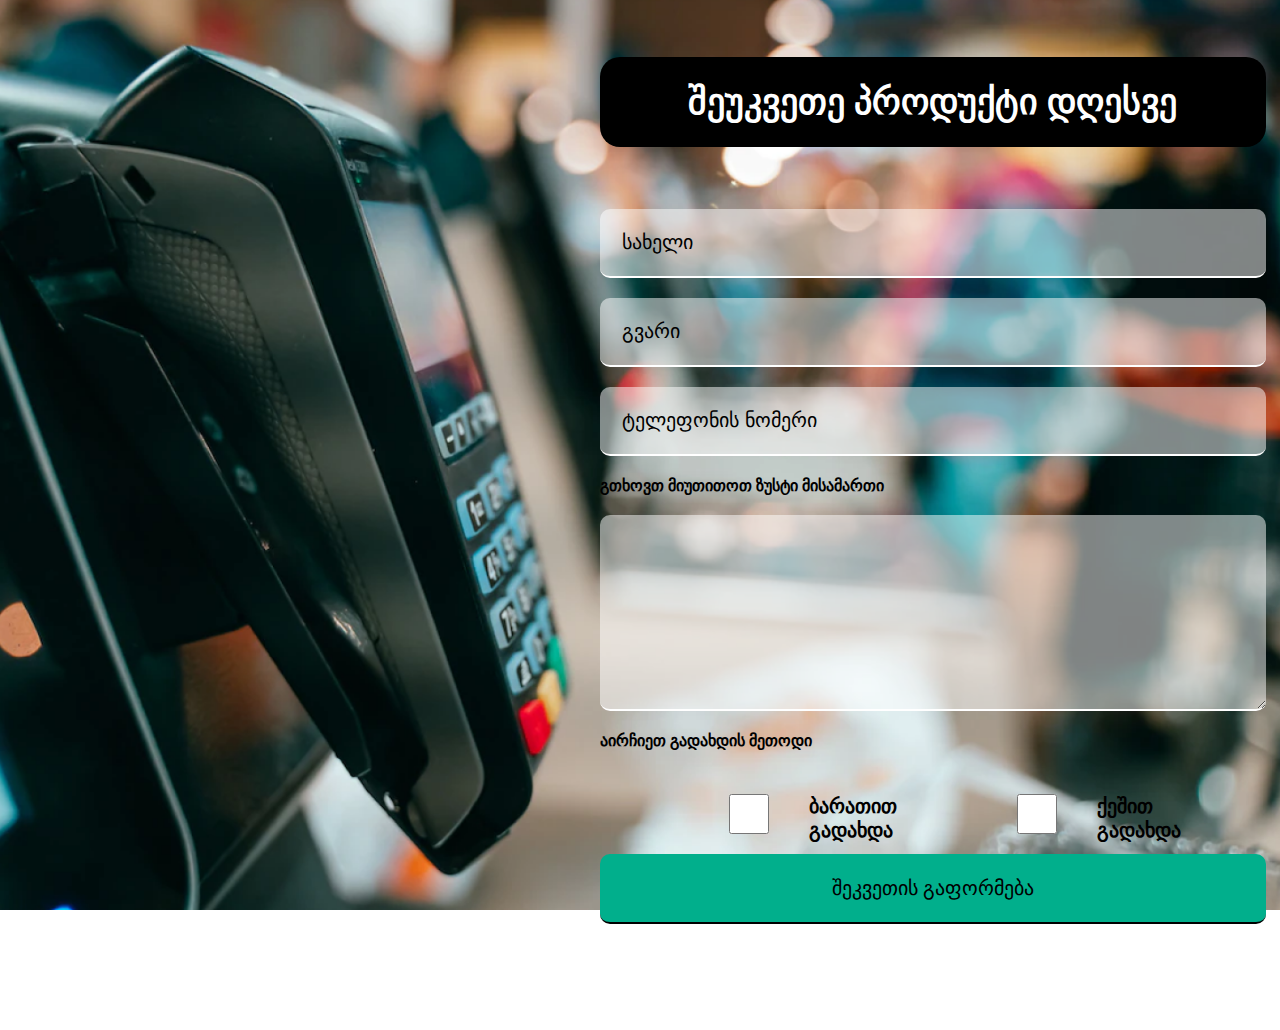
<file: 145 workshop9/index.html>
<!DOCTYPE html>
<html lang="en">
<head>
    <meta charset="UTF-8">
    <meta http-equiv="X-UA-Compatible" content="IE=edge">
    <meta name="viewport" content="width=device-width, initial-scale=1.0">
    <link rel="stylesheet" href="style/style.css">
    <title>order form</title>
</head>
<body>
    <header></header>
    <main>
        <form class="forma" action="action.html">
            <h2>
                შეუკვეთე პროდუქტი დღესვე
            </h2>
            <input type="text" name="firstname" id="firstname" placeholder="სახელი">
            <input type="text" name="lastname" id="lastname" placeholder="გვარი">
            <input type="tel" name="phone" id="phone" placeholder="ტელეფონის ნომერი">
            <label for="adress">გთხოვთ მიუთითოთ ზუსტი მისამართი</label>
            <textarea name="adress" id="adress" cols="30" rows="10"></textarea>
            <p>
                აირჩიეთ გადახდის მეთოდი
            </p>
            <div>
             <div class="child">
                <input class="rrr metod" type="radio" name="cardr" id="cardr">
                <label class="rrr" for="cardr">ბარათით გადახდა</label>
                
                <input class="metod" type= "checkbox" name="card" id="card">
                <label class="metod" for="checkbox">ბარათით გადახდა</label>

                
            </div>

            <div class="child1">
                <input class="rrrr metod" type="radio" name="cashr" id="cashr">
                <label class="rrrr" for="cashr">ქეშით გადახდა</label>

                <input class="metod" type="checkbox" name="cash" id="cash">
                <label class="metod" for="checkbox">ქეშით გადახდა</label>
             </div>
            </div>
           
            <input type="submit" name="gaformeba" id="gaformeba" value="შეკვეთის გაფორმება">
        </form>

    </main>
    <footer></footer>
</body>
</html>
</file>
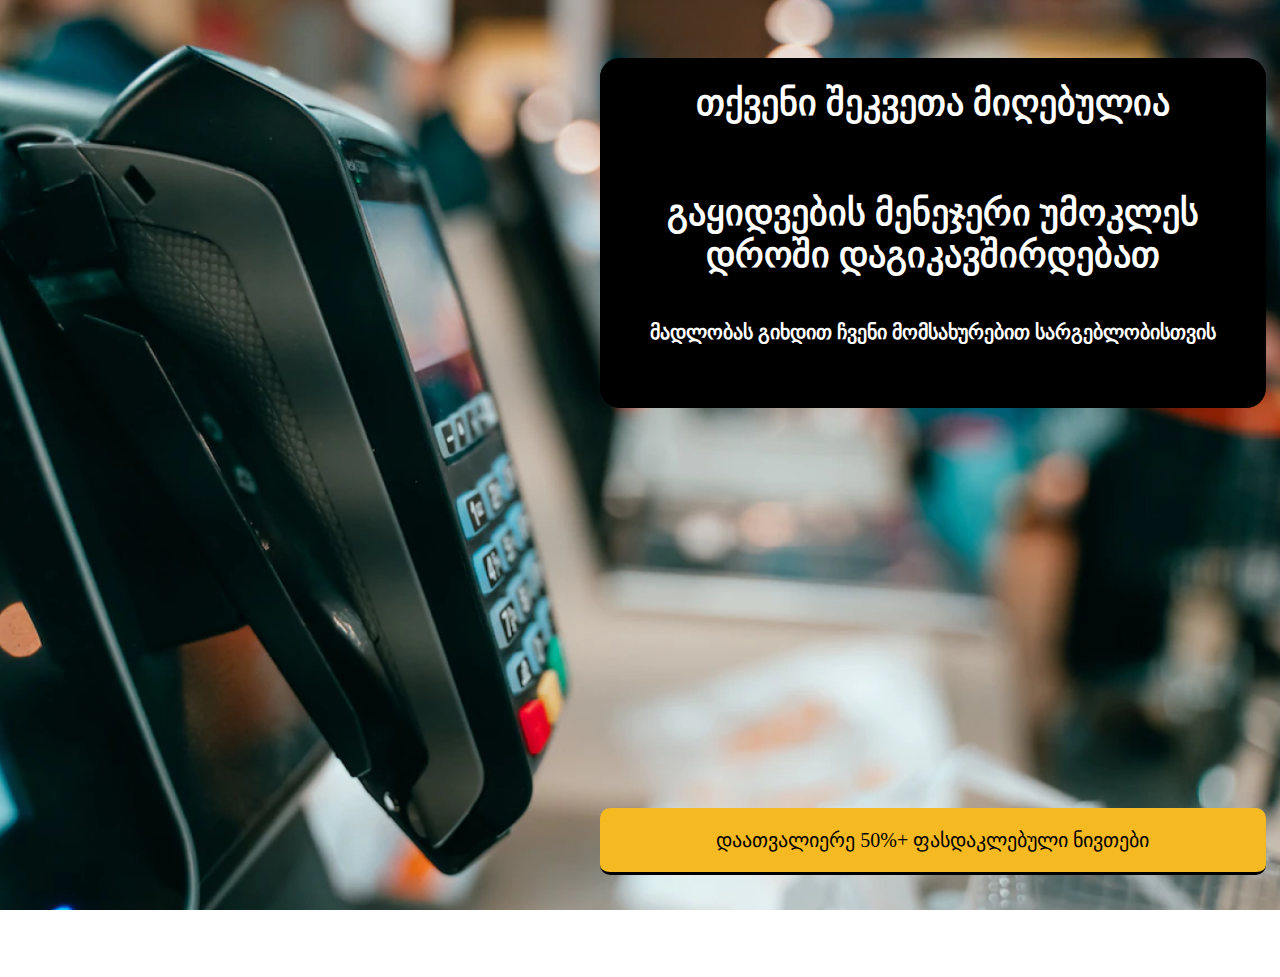
<file: 145 workshop9/action.html>
<!DOCTYPE html>
<html lang="en">
<head>
    <meta charset="UTF-8">
    <meta http-equiv="X-UA-Compatible" content="IE=edge">
    <meta name="viewport" content="width=device-width, initial-scale=1.0">
    <link rel="stylesheet" href="style/style.css">
    <title>action</title>
</head>
<body>
    <header></header>
    <main>
        <div class="mtavari">

       
       <div class="migebulia">
        <h2>
            თქვენი შეკვეთა მიღებულია
        </h2>
        <h2>გაყიდვების მენეჯერი უმოკლეს დროში
            დაგიკავშირდებათ
        </h2>
        <p>
            მადლობას გიხდით ჩვენი მომსახურებით სარგებლობისთვის
        </p>
        

       </div>
      
  
        <a class="yellow" href="https://isurve.ge/collections/fasdakleba-telefonebze" target="_blank" rel="unfollow">დაათვალიერე 50%+ ფასდაკლებული ნივთები</a>
         

        </div>

    </main>
    <footer></footer>
</body>
</html>
</file>
<file: 145 workshop9/style/style.css>
*{
    margin: 0;
    padding: 0;
    box-sizing: border-box;
    text-decoration: none;
    list-style-type: none;
}
body{
    width: 100%;
    background-image: url(../img/bg.png);
    background-size: 100%;
    background-repeat: no-repeat;
}

.forma{
    width: 52%;
    display: flex;
    flex-direction: column;
    margin-left: 600px;
    /* background-color: antiquewhite; */
    margin-top: 57px;
}
h2{
    width: 100%;
    color: #ffffff;
    background-color: #000000;
    font-size: 36px;
    text-align: center;
    padding: 24px;
    border-radius: 20px;
    margin-bottom: 62px;
}
.forma input, .forma textarea{
    padding: 22px;
    color: #000000;
    background-color: rgba(255, 255, 255, 0.5);
    text-decoration: 800;
    margin-bottom: 20px;
    border-radius: 10px;
    outline: none;
    border: none;
    border-bottom: 2px solid #ffffff;
}
input::placeholder{
    color:#000000;
}
.forma input{
    font-size: 20px;
    
}
p, label{
    
    font-weight: 900;
    margin-bottom: 20px;

}
p{
    margin-bottom: 44px;
}
.forma input[type="submit"]{
  
    background-color: #01AF8C;
    border-bottom: 2px solid #000000;
    margin-bottom: 106px;
    cursor: pointer;
}
div{
    font-size: 20px;
    display: flex;
    justify-content: space-evenly;
}
.checkbox{
    font-size: 40px;
}
.metod{
    width: 40px;
    height: 40px;
    border-radius: 10px;
}
.child, .child1{
    align-items: center;
    width: 30%;
    
}
.rrr, .rrrr{
    display: none;
}


/*------------action------------*/


.mtavari{
    width: 52%;
    display: flex;
    flex-direction: column;
    margin-left: 600px;


}
.migebulia{
    background-color: #000000;
    color: #ffffff;
    text-align: center;
    display: flex;
    flex-direction: column;
    margin-top: 58px;
    padding-bottom: 20px;
    border-radius: 20px;
}
.migebulia h2{
    margin-bottom: 20px;
}
.yellow{
    background-color: #F5BA22;
    color: #000000;
    font-size: 20px;
    padding: 20px;
    margin-top: 400px;
    border-radius: 10px;
    border-bottom: 3px solid #000000;
    margin-bottom: 102px;
    text-align: center;
}
</file>
